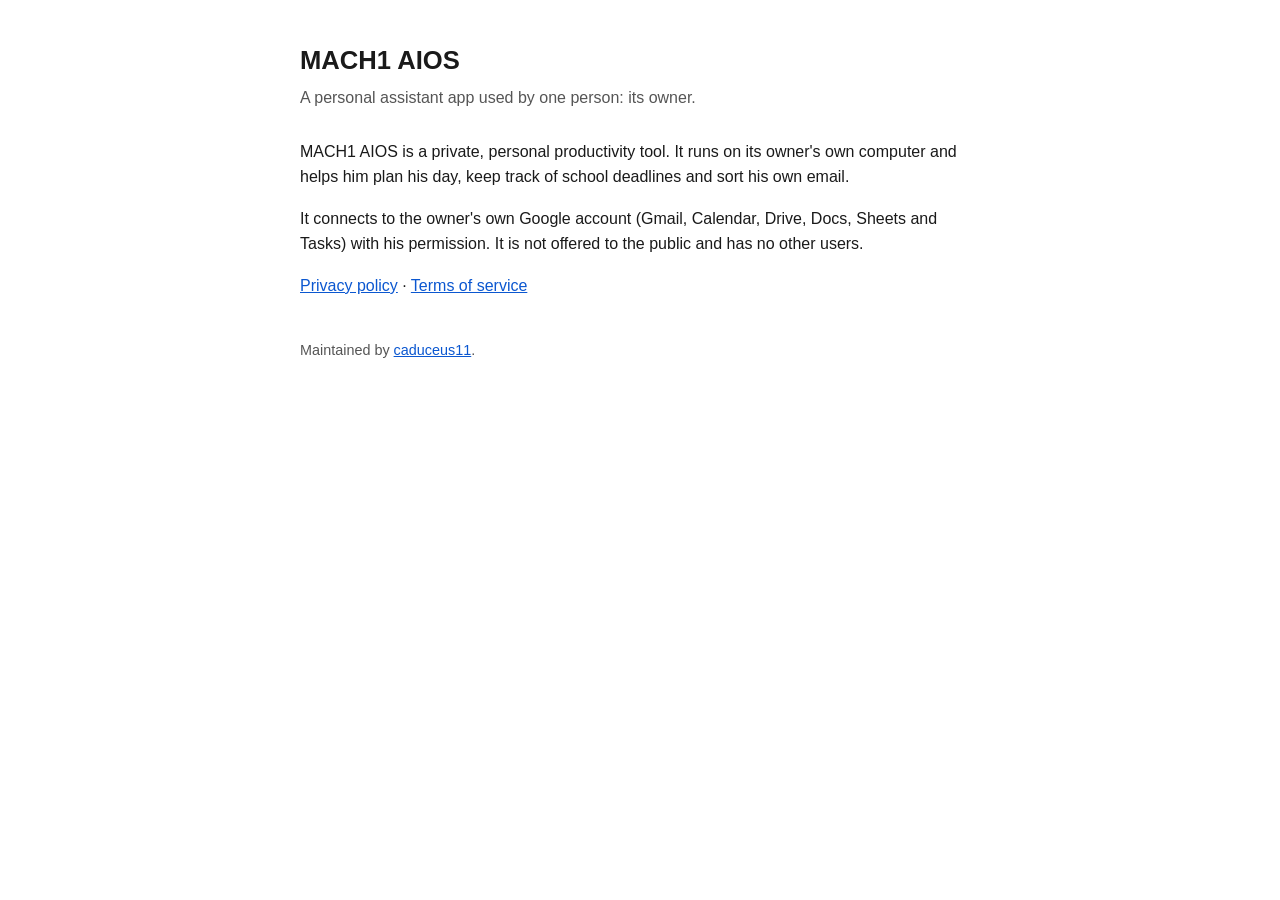
<file: index.html>
<!doctype html>
<html lang="en"><head><meta charset="utf-8"><meta name="viewport" content="width=device-width,initial-scale=1">
<title>MACH1 AIOS</title><link rel="stylesheet" href="style.css"></head>
<body>
<h1>MACH1 AIOS</h1>
<p class="sub">A personal assistant app used by one person: its owner.</p>
<p>MACH1 AIOS is a private, personal productivity tool. It runs on its owner's own computer and helps him plan his day, keep track of school deadlines and sort his own email.</p>
<p>It connects to the owner's own Google account (Gmail, Calendar, Drive, Docs, Sheets and Tasks) with his permission. It is not offered to the public and has no other users.</p>
<p><a href="privacy.html">Privacy policy</a> · <a href="terms.html">Terms of service</a></p>
<footer>Maintained by <a href="https://github.com/caduceus11">caduceus11</a>.</footer>
</body></html>
</file>
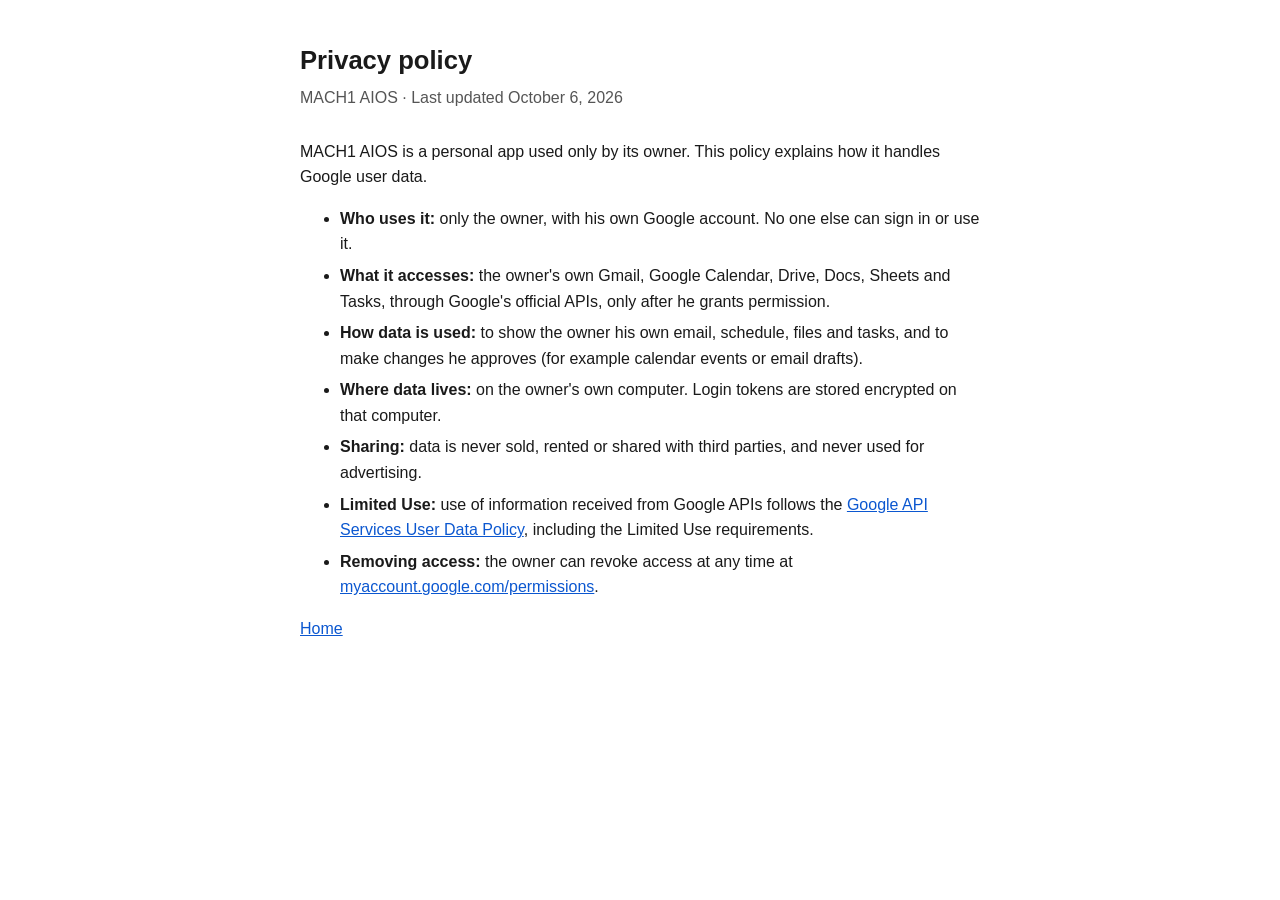
<file: privacy.html>
<!doctype html>
<html lang="en"><head><meta charset="utf-8"><meta name="viewport" content="width=device-width,initial-scale=1">
<title>MACH1 AIOS Privacy</title><link rel="stylesheet" href="style.css"></head>
<body>
<h1>Privacy policy</h1>
<p class="sub">MACH1 AIOS · Last updated October 6, 2026</p>
<p>MACH1 AIOS is a personal app used only by its owner. This policy explains how it handles Google user data.</p>
<ul>
<li><strong>Who uses it:</strong> only the owner, with his own Google account. No one else can sign in or use it.</li>
<li><strong>What it accesses:</strong> the owner's own Gmail, Google Calendar, Drive, Docs, Sheets and Tasks, through Google's official APIs, only after he grants permission.</li>
<li><strong>How data is used:</strong> to show the owner his own email, schedule, files and tasks, and to make changes he approves (for example calendar events or email drafts).</li>
<li><strong>Where data lives:</strong> on the owner's own computer. Login tokens are stored encrypted on that computer.</li>
<li><strong>Sharing:</strong> data is never sold, rented or shared with third parties, and never used for advertising.</li>
<li><strong>Limited Use:</strong> use of information received from Google APIs follows the <a href="https://developers.google.com/terms/api-services-user-data-policy">Google API Services User Data Policy</a>, including the Limited Use requirements.</li>
<li><strong>Removing access:</strong> the owner can revoke access at any time at <a href="https://myaccount.google.com/permissions">myaccount.google.com/permissions</a>.</li>
</ul>
<p><a href="index.html">Home</a></p>
</body></html>
</file>
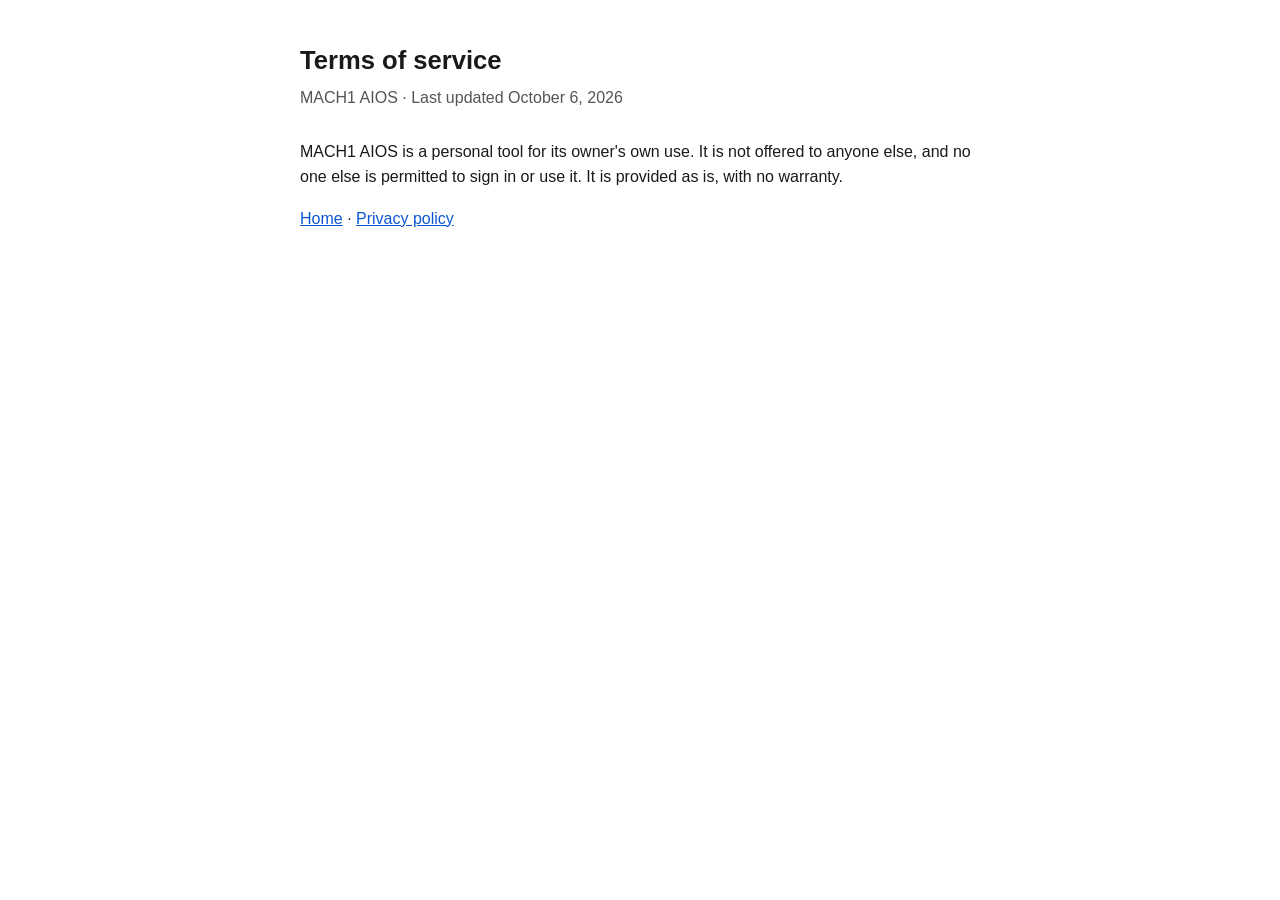
<file: terms.html>
<!doctype html>
<html lang="en"><head><meta charset="utf-8"><meta name="viewport" content="width=device-width,initial-scale=1">
<title>MACH1 AIOS Terms</title><link rel="stylesheet" href="style.css"></head>
<body>
<h1>Terms of service</h1>
<p class="sub">MACH1 AIOS · Last updated October 6, 2026</p>
<p>MACH1 AIOS is a personal tool for its owner's own use. It is not offered to anyone else, and no one else is permitted to sign in or use it. It is provided as is, with no warranty.</p>
<p><a href="index.html">Home</a> · <a href="privacy.html">Privacy policy</a></p>
</body></html>
</file>
<file: style.css>
:root{--bg:#fff;--fg:#1a1a1a;--muted:#555;--link:#0b57d0}
@media (prefers-color-scheme:dark){:root{--bg:#121212;--fg:#eee;--muted:#aaa;--link:#8ab4f8}}
body{background:var(--bg);color:var(--fg);font:16px/1.6 -apple-system,BlinkMacSystemFont,"Segoe UI",Roboto,sans-serif;max-width:680px;margin:0 auto;padding:40px 16px}
h1{font-size:1.6rem;margin:0 0 4px}p.sub{color:var(--muted);margin:0 0 28px}a{color:var(--link)}li{margin:6px 0}footer{margin-top:40px;color:var(--muted);font-size:.9rem}
</file>
